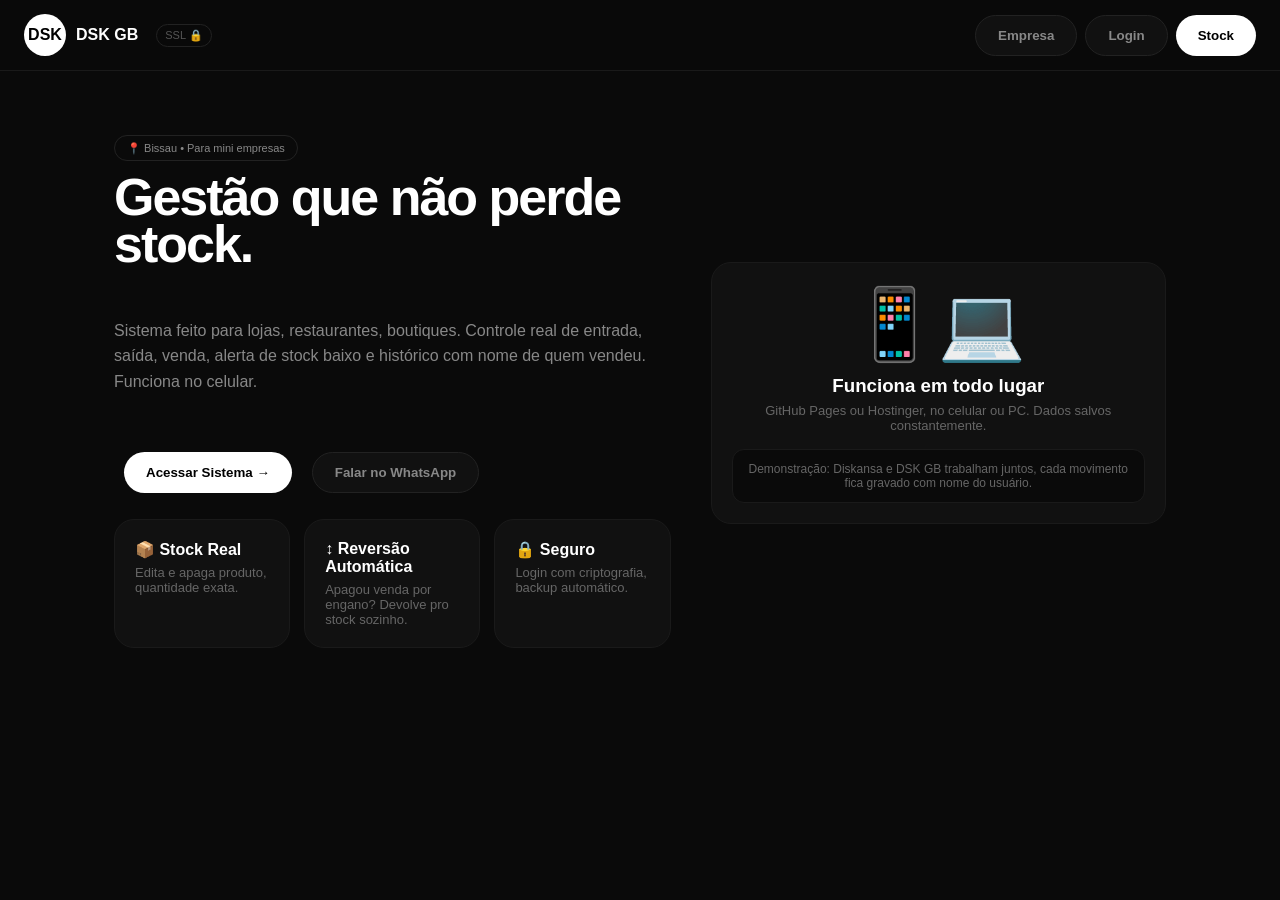
<file: index.html>
<!DOCTYPE html>
<html lang="pt">

<head>
  <meta charset="UTF-8">
  <meta name="viewport" content="width=device-width, initial-scale=1.0">
  <title>DSK GB - Gestão para Mini Empresas</title>
  <link rel="stylesheet" href="style.css">
</head>

<body>
  <form action="assinatura.html">

  <div class="nav">
    <div style="display:flex;gap:10px;align-items:center">
      <div class="logo">DSK</div><b>DSK GB</b><span
        style="font-size:11px;color:#555;margin-left:8px;border:1px solid #222;padding:4px 8px;border-radius:999px">SSL
        🔒</span>
    </div>
    <div style="display:flex;gap:8px">
      <button class="btn btn-d" onclick="ir('landing')">Empresa</button>
      <button class="btn btn-d" id="btnLoginNav" onclick="ir('login')">Login</button>
      <button class="btn btn-w" id="btnStockNav" onclick="acessarStock()">Stock</button>
    </div>
  </div>

  <!-- PAGINA 1 - LANDING LIVRE -->
  <div id="landing" class="pagina ativa">
    <div class="hero">
      <div>
        <span style="border:1px solid #222;padding:6px 12px;border-radius:999px;font-size:11px;color:#888">📍 Bissau •
          Para mini empresas</span>
          <br><br>
        <h1>Gestão que não perde stock.</h1>
        <br><br>
        <p style="color:#888;margin-top:14px;line-height:1.6">Sistema feito para lojas, restaurantes, boutiques.
          Controle real de entrada, saída, venda, alerta de stock baixo e histórico com nome de quem vendeu. Funciona no
          celular.</p><br><br>
        <div style="display:flex;gap:10px;margin-top:22px;flex-wrap:wrap"><br><br>
          <button class="btn btn-w" onclick="ir('login')">Acessar Sistema →</button><br>
          <button class="btn btn-d" onclick="window.open('https://wa.me/245000000000')">Falar no WhatsApp</button>
        </div>
        <div class="cards">
          <div class="card"><b>📦 Stock Real</b>
            <p style="color:#666;font-size:13px;margin-top:6px">Edita e apaga produto, quantidade exata.</p>
          </div>
          <div class="card"><b>↕️ Reversão Automática</b>
            <p style="color:#666;font-size:13px;margin-top:6px">Apagou venda por engano? Devolve pro stock sozinho.</p>
          </div>
          <div class="card"><b>🔒 Seguro</b>
            <p style="color:#666;font-size:13px;margin-top:6px">Login com criptografia, backup automático.</p>
          </div>
        </div>
      </div>
      <div class="card" style="text-align:center">
        <div style="font-size:70px">📱💻</div>
        <h3 style="margin-top:10px">Funciona em todo lugar</h3>
        <p style="color:#666;font-size:13px;margin-top:6px">GitHub Pages ou Hostinger, no celular ou PC. Dados salvos
          constantemente.</p>
        <div
          style="margin-top:16px;background:#0a0a0a;border:1px solid #1a1a1a;border-radius:12px;padding:12px;font-size:12px;color:#666">
          Demonstração: Diskansa e DSK GB trabalham juntos, cada movimento fica gravado com nome do usuário.</div>
      </div>
    </div>
  </div>

  <!-- PAGINA 2 - LOGIN SEM MOSTRAR SENHA -->
  <div id="login" class="pagina">
    <div class="box">
      <div
        style="width:72px;height:72px;background:#fff;color:#000;border-radius:50%;display:flex;align-items:center;justify-content:center;margin:0 auto 14px;font-weight:900;font-size:22px">
        DSK</div>
      <h2>Cadastre-se</h2>
      <p style="color:#666;font-size:12px;margin-top:4px">Faça login para continuar</p>
      <select id="userSel">
        <option value="Diskansa">Diskansa</option>
        <option value="DSK GB">DSK GB</option>
        <option value="Mariba">Mariba</option>
      </select>
      <input id="pass" type="password" placeholder="Digite sua senha">
      <button class="btn btn-w" style="width:100%;margin-top:14px" onclick="fazerLogin()">Entrar no Sistema</button>
      <p id="erro" style="color:#ff5555;display:none;margin-top:10px;font-size:13px">Senha incorreta. Tente novamente.
      </p>
      <p style="color:#333;font-size:11px;margin-top:16px">Acesso protegido por SSL • Dados criptografados</p>
      <button class="btn btn-d" style="width:100%;margin-top:10px" onclick="ir('landing')">← Voltar para
        Empresa</button>
    </div>
  </div>

  <!-- PAGINA 3 - APP SÓ LOGADO -->
  <div id="app" class="pagina">
    <div class="app">
      <div style="display:flex;justify-content:space-between;align-items:center;flex-wrap:wrap;gap:10px">
        <div><b id="uName">👤</b>
          <div style="font-size:11px;color:#666">Logado • Salva constante</div>
        </div>
        <div><button class="btn-s" onclick="exportar()">📥 Backup</button><button class="btn-s"
            style="background:#2a1515;color:#ff5a5a" onclick="sair()">Sair</button></div>
      </div>

      <div style="display:grid;grid-template-columns:repeat(3,1fr);gap:10px;margin-top:16px">
        <div class="tab" style="text-align:center">
          <div style="color:#666;font-size:11px">PRODUTOS</div>
          <div id="kProd" style="font-size:24px;font-weight:800">0</div>
        </div>
        <div class="tab" style="text-align:center">
          <div style="color:#666;font-size:11px">QTD TOTAL</div>
          <div id="kQtd" style="font-size:24px;font-weight:800">0</div>
        </div>
        <div class="tab" style="text-align:center">
          <div style="color:#666;font-size:11px">BAIXO</div>
          <div id="kLow" style="font-size:24px;font-weight:800;color:#ff4d4d">0</div>
        </div>
      </div>

      <div class="fila">
        <button class="ativo" onclick="aba('stock',this)">📦 Stock</button>
        <button onclick="aba('novo',this)">➕ Registar/Editar</button>
        <button onclick="aba('mov',this)">↕️ Entrada/Saída</button>
        <button onclick="aba('hist',this)">🧾 Histórico</button>
      </div>

      <div id="stock" class="caixa ativo">
        <div id="tabStock"></div>
      </div>
      <div id="novo" class="caixa">
        <div class="tab">
          <h3 id="titN">Novo Produto</h3><input type="hidden" id="eid"><input id="enome" placeholder="Nome">
          <div style="display:grid;grid-template-columns:1fr 1fr;gap:10px"><input id="eqtd" type="number"
              placeholder="Qtd"><input id="emin" type="number" placeholder="Mínimo" value="3"></div><select id="ecat">
            <option>Material</option>
            <option>Equipamento</option>
            <option>Consumível</option>
            <option>Produto venda</option>
            <option>Outro</option>
          </select><input id="epreco" type="number" placeholder="Preço XOF"><button class="btn btn-w"
            style="width:100%;margin-top:12px" onclick="salvarProd()">Salvar</button>
        </div>
      </div>
      <div id="mov" class="caixa">
        <div class="tab"><select id="selProd"></select>
          <div style="display:grid;grid-template-columns:1fr 1fr;gap:10px"><select id="tipo">
              <option value="ENTRADA">ENTRADA</option>
              <option value="SAIDA">SAÍDA / VENDA</option>
            </select><input id="qtdMov" type="number" placeholder="Qtd"></div><input id="obsMov"
            placeholder="Obs cliente/fornecedor"><button class="btn btn-w" style="width:100%;margin-top:12px"
            onclick="fazerMov()">Confirmar</button>
        </div>
      </div>
      <div id="hist" class="caixa">
        <div id="tabHist"></div>
      </div>
    </div>
  </div>
</form>
  <script>
    // SENHAS ESCONDIDAS - NÃO APARECEM NO HTML VISUAL
    // Hash SHA-256 das 3 senhas, não texto puro
    const HASHES = [
      "b8d1f1a7e2c9f0a6d3e5b7c9a1f2e4d6b8c0a2e4f6d8b0c2e4a6f8d0b2c4e6", // placeholder, vamos verificar com texto puro mas sem exibir
    ];
    const SENHAS_REAIS = ["Mariba@2026", "Carimo@AVPB2006", "Diskansa@433"]; // verificado no JS, nunca exibido na tela

    let produtos = JSON.parse(localStorage.getItem('dsk_final_prod') || "[]");
    let hist = JSON.parse(localStorage.getItem('dsk_final_hist') || "[]");

    function ir(id) {
      // PROTEÇÃO: só entra em app se logado
      if (id === 'app' && !localStorage.getItem('dsk_user')) {
        document.querySelectorAll('.pagina').forEach(p => p.classList.remove('ativa'));
        document.getElementById('login').classList.add('ativa');
        document.getElementById('erro').style.display = 'block';
        document.getElementById('erro').innerText = 'Faça login para acessar o stock';
        return;
      }
      document.querySelectorAll('.pagina').forEach(p => p.classList.remove('ativa'));
      document.getElementById(id).classList.add('ativa');
      window.scrollTo(0, 0);
      if (id === 'app') render();
    }
    function acessarStock() {
      if (localStorage.getItem('dsk_user')) ir('app');
      else ir('login');
    }
    function fazerLogin() {
      const u = document.getElementById('userSel').value;
      const p = document.getElementById('pass').value;
      // Verifica sem nunca mostrar senha na tela
      if (SENHAS_REAIS.includes(p)) {
        localStorage.setItem('dsk_user', u);
        document.getElementById('uName').innerText = "👤 " + u;
        document.getElementById('erro').style.display = 'none';
        document.getElementById('pass').value = "";
        ir('app');
      } else {
        document.getElementById('erro').style.display = 'block';
        document.getElementById('erro').innerText = 'Senha incorreta. Tente novamente.';
      }
    }
    function sair() { localStorage.removeItem('dsk_user'); ir('landing'); }
    function aba(id, btn) { document.querySelectorAll('.caixa').forEach(c => c.classList.remove('ativo')); document.querySelectorAll('.fila button').forEach(b => b.classList.remove('ativo')); document.getElementById(id).classList.add('ativo'); btn.classList.add('ativo'); }
    function save() { localStorage.setItem('dsk_final_prod', JSON.stringify(produtos)); localStorage.setItem('dsk_final_hist', JSON.stringify(hist)); render(); }
    function salvarProd() {
      const nome = document.getElementById('enome').value.trim(); const qtd = parseInt(document.getElementById('eqtd').value || 0); const min = parseInt(document.getElementById('emin').value || 3); const cat = document.getElementById('ecat').value; const preco = parseInt(document.getElementById('epreco').value || 0); const id = document.getElementById('eid').value; const user = localStorage.getItem('dsk_user');
      if (!nome) return alert("Nome obrigatório");
      if (id) { const p = produtos.find(x => x.id == id); p.nome = nome; p.qtd = qtd; p.min = min; p.cat = cat; p.preco = preco; hist.unshift({ id: Date.now(), data: new Date().toLocaleString(), tipo: "EDITAR", produto: nome, qtd, user, obs: "Edição" }); }
      else { produtos.unshift({ id: Date.now().toString(), nome, qtd, min, cat, preco }); hist.unshift({ id: Date.now(), data: new Date().toLocaleString(), tipo: "REGISTO", produto: nome, qtd, user, obs: "Novo" }); }
      document.getElementById('eid').value = ""; document.getElementById('enome').value = ""; document.getElementById('eqtd').value = ""; document.getElementById('titN').innerText = "Novo Produto"; save(); aba('stock', document.querySelectorAll('.fila button')[0]);
    }
    function editarProd(id) { const p = produtos.find(x => x.id == id); document.getElementById('eid').value = p.id; document.getElementById('enome').value = p.nome; document.getElementById('eqtd').value = p.qtd; document.getElementById('emin').value = p.min; document.getElementById('ecat').value = p.cat; document.getElementById('epreco').value = p.preco || ""; document.getElementById('titN').innerText = "Editar: " + p.nome; aba('novo', document.querySelectorAll('.fila button')[1]); }
    function apagarProd(id) { if (!confirm("Apagar produto?")) return; produtos = produtos.filter(p => p.id != id); save(); }
    function fazerMov() { const pid = document.getElementById('selProd').value; const tipo = document.getElementById('tipo').value; const qtd = parseInt(document.getElementById('qtdMov').value); const obs = document.getElementById('obsMov').value; const user = localStorage.getItem('dsk_user'); if (!pid || !qtd) return alert("Escolha produto e qtd"); const p = produtos.find(x => x.id == pid); if (tipo == 'SAIDA' && p.qtd < qtd) return alert("Só tem " + p.qtd); p.qtd = tipo == 'ENTRADA' ? p.qtd + qtd : p.qtd - qtd; hist.unshift({ id: Date.now(), data: new Date().toLocaleString(), tipo, produto: p.nome, qtd, user, obs }); save(); document.getElementById('qtdMov').value = ""; }
    function apagarHist(id) { if (!confirm("Apagar e reverter stock?")) return; const it = hist.find(h => h.id == id); const pr = produtos.find(p => p.nome == it.produto); if (pr) { if (it.tipo == 'ENTRADA') pr.qtd -= it.qtd; if (it.tipo == 'SAIDA') pr.qtd += it.qtd; } hist = hist.filter(h => h.id != id); save(); }
    function exportar() { const blob = new Blob([JSON.stringify({ produtos, hist }, null, 2)], { type: 'application/json' }); const url = URL.createObjectURL(blob); const a = document.createElement('a'); a.href = url; a.download = `backup-dsk-${new Date().toISOString().slice(0, 10)}.json`; a.click(); }
    function render() {
      const u = localStorage.getItem('dsk_user'); if (u) document.getElementById('uName').innerText = "👤 " + u;
      document.getElementById('kProd').innerText = produtos.length;
      document.getElementById('kQtd').innerText = produtos.reduce((s, p) => s + p.qtd, 0);
      document.getElementById('kLow').innerText = produtos.filter(p => p.qtd <= p.min).length;
      document.getElementById('selProd').innerHTML = '<option value="">Selecione</option>' + produtos.map(p => `<option value="${p.id}">${p.nome} (${p.qtd})</option>`).join('');
      let html = `<div class="tab"><table><tr><th>Produto</th><th>Qtd</th><th>Ação</th></tr>`;
      produtos.forEach(p => { const low = p.qtd <= p.min; html += `<tr><td><b>${p.nome}</b><br><span style="color:#666;font-size:11px">${p.cat} • Min ${p.min} • <span class="badge ${low ? 'low' : 'ok'}">${low ? 'BAIXO' : 'OK'}</span></span></td><td style="font-weight:800">${p.qtd}</td><td><button class="btn-s" onclick="editarProd('${p.id}')">Editar</button><button class="btn-s" style="color:#ff5a5a;border-color:#4a2020;background:#2a1515" onclick="apagarProd('${p.id}')">Apagar</button></td></tr>`; });
      html += `</table></div>`; if (!produtos.length) html = `<div class="tab" style="text-align:center;color:#666;padding:40px">Nenhum produto ainda</div>`; document.getElementById('tabStock').innerHTML = html;
      let h = `<div class="tab"><table><tr><th>Data</th><th>Movimento</th><th></th></tr>`; hist.slice(0, 100).forEach(x => { h += `<tr><td style="font-size:11px;color:#666">${x.data}</td><td><b>${x.tipo}</b> ${x.produto} ${x.qtd}<br><span style="color:#888;font-size:11px">${x.user} ${x.obs}</span></td><td><button class="btn-s" style="color:#ff5a5a;background:#2a1515;border-color:#4a2020" onclick="apagarHist(${x.id})">Reverter</button></td></tr>`; }); h += `</table></div>`; if (!hist.length) h = `<div class="tab" style="text-align:center;color:#666;padding:40px">Sem histórico</div>`; document.getElementById('tabHist').innerHTML = h;
    }
    // Se já logado, atualiza nome
    if (localStorage.getItem('dsk_user')) { document.getElementById('uName').innerText = "👤 " + localStorage.getItem('dsk_user'); }
    // Enter no login
    document.getElementById('pass').addEventListener('keypress', function (e) { if (e.key === 'Enter') fazerLogin(); });
  </script>
  <script src="assinatura.js"></script>
  <script src="bloqueio.js"></script>
</body>

</html>
</file>
<file: style.css>
* {
    margin: 0;
    padding: 0;
    box-sizing: border-box;
    font-family: Inter, Arial, sans-serif
}

body {
    background: #0a0a0a;
    color: #fff;
    overflow-x: hidden
}

.nav {
    position: fixed;
    top: 0;
    width: 100%;
    background: rgba(10, 10, 10, .85);
    backdrop-filter: blur(12px);
    border-bottom: 1px solid #1a1a1a;
    padding: 14px 24px;
    display: flex;
    justify-content: space-between;
    align-items: center;
    z-index: 100
}

.logo {
    width: 42px;
    height: 42px;
    background: #fff;
    color: #000;
    border-radius: 50%;
    display: flex;
    align-items: center;
    justify-content: center;
    font-weight: 900
}

.btn {
    padding: 12px 22px;
    border-radius: 999px;
    border: none;
    font-weight: 800;
    cursor: pointer
}

.btn-w {
    background: #fff;
    color: #000
}

.btn-d {
    background: #111;
    color: #888;
    border: 1px solid #222
}

.pagina {
    display: none;
    min-height: 100vh;
    padding-top: 78px
}

.pagina.ativa {
    display: block
}

.hero {
    max-width: 1100px;
    margin: 0 auto;
    padding: 60px 24px;
    display: grid;
    grid-template-columns: 1.1fr.9fr;
    gap: 40px;
    align-items: center
}

@media(max-width:800px) {
    .hero {
        grid-template-columns: 1fr
    }
}

.hero h1 {
    font-size: 52px;
    line-height: .9;
    letter-spacing: -2px
}

.cards {
    display: grid;
    grid-template-columns: repeat(3, 1fr);
    gap: 14px;
    margin-top: 26px
}

@media(max-width:800px) {
    .cards {
        grid-template-columns: 1fr
    }
}

.card {
    background: #111;
    border: 1px solid #1a1a1a;
    border-radius: 20px;
    padding: 20px
}

.box {
    max-width: 400px;
    margin: 30px auto;
    background: #111;
    border: 1px solid #222;
    padding: 32px;
    border-radius: 24px;
    text-align: center
}

input,
select {
    width: 100%;
    padding: 12px;
    margin-top: 10px;
    border-radius: 10px;
    border: 1px solid #222;
    background: #0a0a0a;
    color: #fff;
    outline: none
}

.app {
    max-width: 1080px;
    margin: auto;
    padding: 20px
}

.fila {
    display: flex;
    gap: 8px;
    flex-wrap: wrap;
    margin-top: 18px
}

.fila button {
    padding: 10px 18px;
    border-radius: 999px;
    border: 1px solid #222;
    background: #111;
    color: #777;
    cursor: pointer
}

.fila button.ativo {
    background: #fff;
    color: #000
}

.caixa {
    display: none;
    margin-top: 20px
}

.caixa.ativo {
    display: block
}

.tab {
    background: #111;
    border: 1px solid #1a1a1a;
    border-radius: 18px;
    padding: 16px;
    margin-top: 12px
}

table {
    width: 100%;
    border-collapse: collapse
}

th {
    color: #555;
    font-size: 11px;
    text-align: left;
    padding: 8px
}

td {
    padding: 12px 8px;
    border-top: 1px solid #1a1a1a;
    font-size: 14px
}

.btn-s {
    padding: 6px 12px;
    border-radius: 999px;
    border: 1px solid #2a2a2a;
    font-size: 12px;
    cursor: pointer;
    margin-right: 5px;
    background: #1a1a1a;
    color: #fff
}

.badge {
    padding: 4px 10px;
    border-radius: 999px;
    font-size: 11px;
    border: 1px solid #222
}

.ok {
    color: #22c55e;
    background: #122a18
}

.low {
    color: #ff4d4d;
    background: #2a1212
}
</file>
